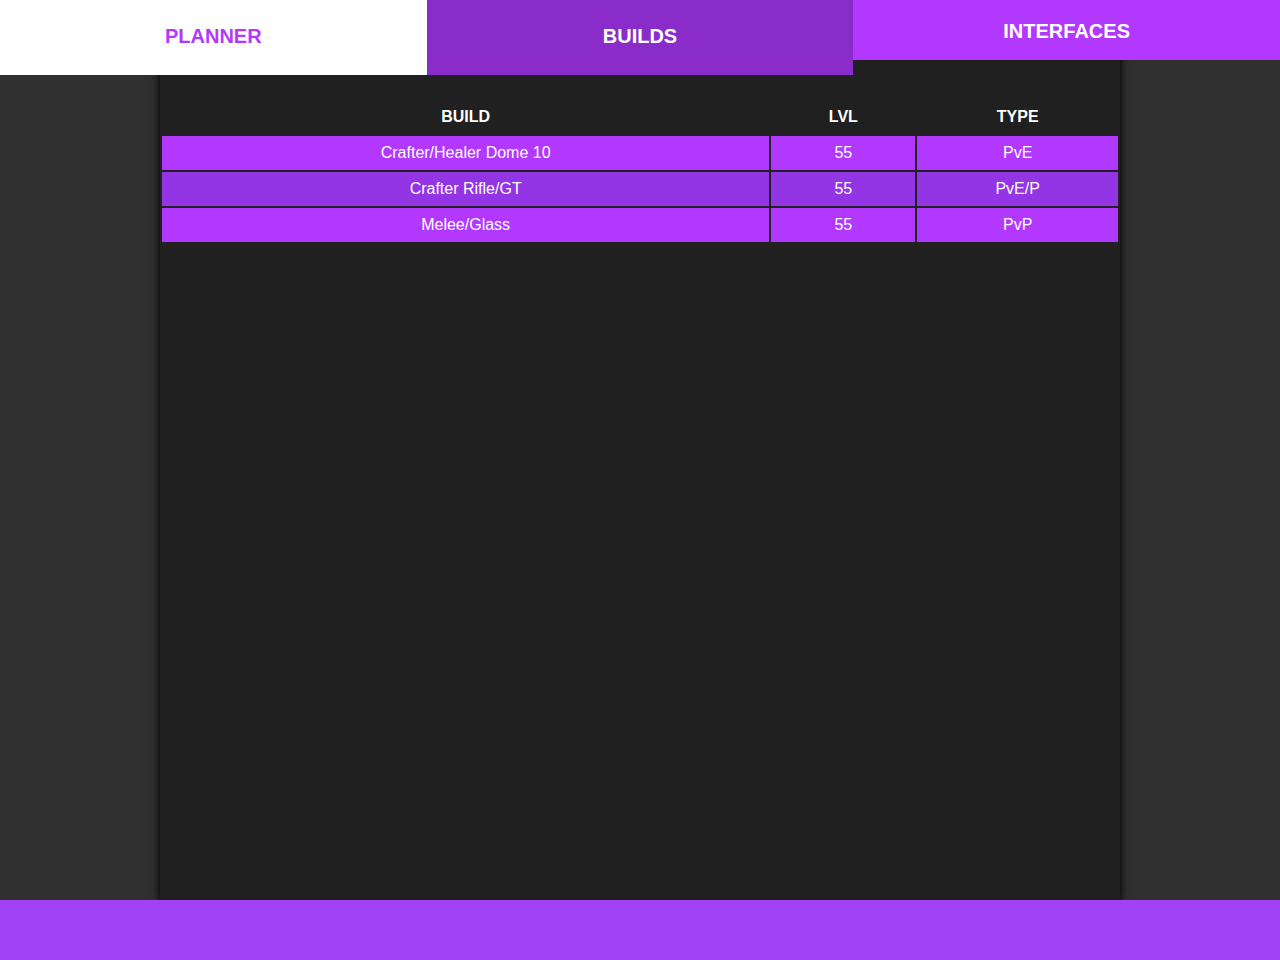
<file: builds/index.html>
<!DOCTYPE html>
<html>

<head>
    <meta charset="UTF-8">
    <meta name="viewport" content="width=device-width, initial-scale=1">
    <link rel="stylesheet" type="text/css" href="CSS/style.css">
	<link rel="icon" type="image/png" href="Other/favicon.png" />
    <title>BUILDS</title>
</head>

<body>
    <div id="topnav">
        <a class="hoverbtn" href="../planner/index.html">PLANNER</a>
        <a class="actbtn" href="index.html">BUILDS</a>
        <a class="hoverbtn" href="../interfaces/index.html">INTERFACES</a>
    </div>
    
    <div id="content">
        <div id="inner-content">
            <br><br><br><br><br>
            <center>

                <div class="builds">
                    <table>
                        <tr>
                            <th>BUILD</th>
                            <th>LVL</th>
                            <th>TYPE</th>
                        </tr>
                        <tr>
                            <td><a href="https://elpolakofe.github.io/fe/planner/#3701365F41415B625F4641AA4B0139BA01A5019B010101BEC382AB0101B4010101010101">Crafter/Healer Dome 10</a></td>
                            <td>55</td>
                            <td>PvE</td>
                        </tr>

                        <tr>
                            <td><a href="https://elpolakofe.github.io/fe/planner/#37013641415E5B625F5C41AA010101BAB4010101B7C0BE01C38281010101010101010101">Crafter Rifle/GT</a></td>
                            <td>55</td>
                            <td>PvE/P</td>
                        </tr>

                        <tr>
                            <td><a href="https://elpolakofe.github.io/fe/planner/#3701364156496262415F41B70101019CBD01B601ABAB0101B4828101010101010101A201">Melee/Glass</a></td>
                            <td>55</td>
                            <td>PvP</td>
                        </tr>

                    </table>
                </div>

            </center>
        </div>
    </div>
    
    <div id="footer">
    </div>
</body>

</html>
</file>
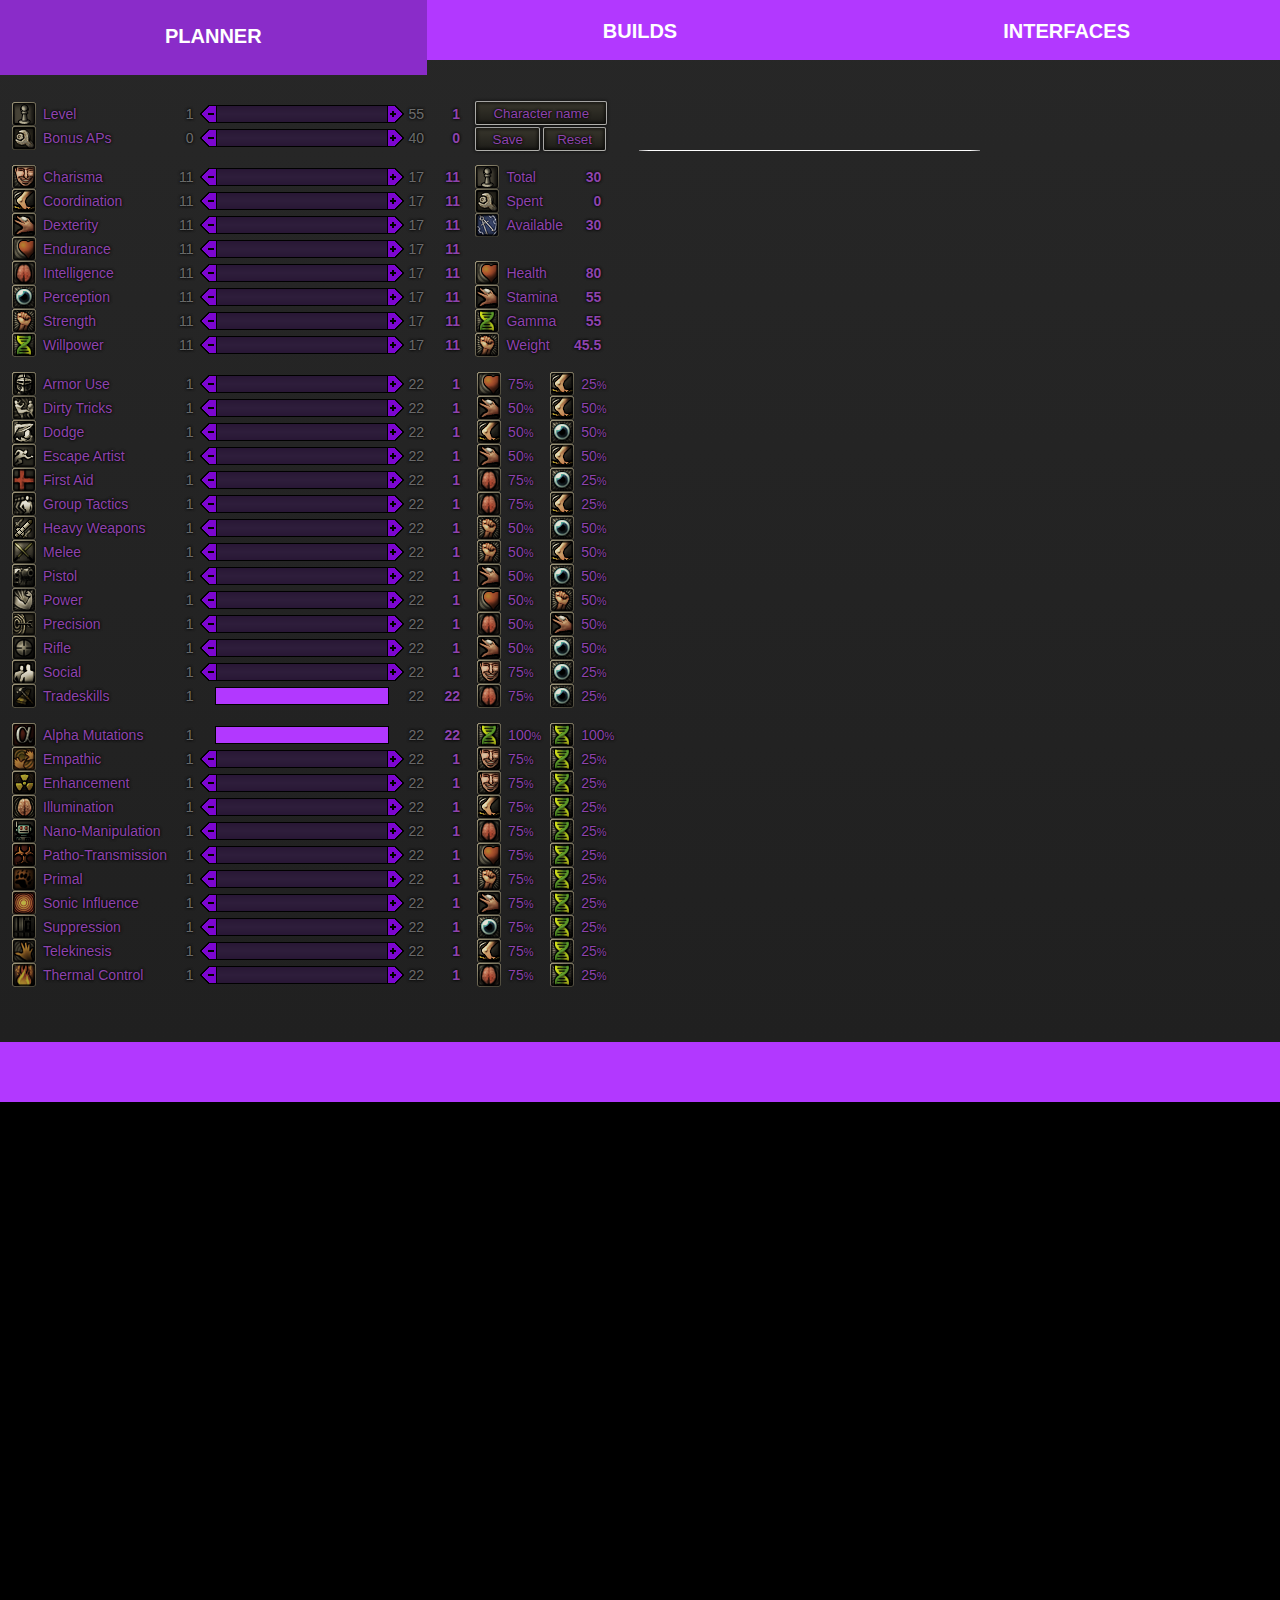
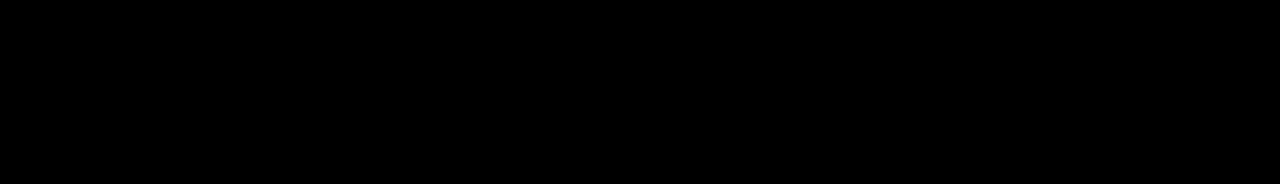
<file: planner/index.html>
<!DOCTYPE html>

<html>

<head>
    <title>PLANNER</title>
    <meta http-equiv="Content-Type" content="text/html" charset="UTF-8" />

    <link rel="stylesheet" href="CSS/Planner.css" />
    <link rel="icon" type="image/png" href="Graphics/favicon.png" />

    <script type="text/javascript" src="Scripts/Gauge.js"></script>
    <script type="text/javascript" src="Scripts/Link.js"></script>
    <script type="text/javascript" src="Scripts/Cookies.js"></script>
    <script type="text/javascript" src="Scripts/StatHandler.js"></script>
    <script type="text/javascript" src="Scripts/Descriptions.js"></script>
    <script type="text/javascript" src="Scripts/Windows.js"></script>
    <script type="text/javascript" src="Scripts/SkillList.js"></script>
    <script type="text/javascript" src="Scripts/Summary.js"></script>
    <script type="text/javascript" src="Scripts/SortTable.js"></script>
</head>

<body onload="javascript: decode_link();">
    
    <div id="topnav">
        <a class="actbtn" href="index.html">PLANNER</a>
        <a class="hoverbtn" href="../builds/index.html">BUILDS</a>
        <a class="hoverbtn" href="../interfaces/index.html">INTERFACES</a>
    </div>

    <div id="Body">
        <div class="GaugeFrame">
            <table id="Planner" cellspacing="0">


                <script type="text/javascript">
                    var g0 = new Gauge(
                        0, 1, 1, 55)
                </script>
                <tr id="main0" class="main">
                    <td class="Icon"><img src="Graphics/Icons/Level.png" /></td>
                    <td id="label0" class="Label" onclick="showdescription(0)">Level</td>
                    <td id="min0" class="Minimum" onclick="setmin(0); showdescription(0)">1</td>
                    <td id="minus0" class="Decrease" onclick="lower(0); showdescription(0)"></td>
                    <td id="bar0" class="GaugeBG" style="width: 170px;" onclick="clickit(event, 0); showdescription(0)">
                        <div id="gauge0" class="Gauge"></div>
                    </td>
                    <td id="plus0" class="Increase" onclick="raise(0); showdescription(0)"></td>
                    <td id="max0" class="Maximum" onclick="setmax(0); showdescription(0)">55</td>
                    <td id="value0" class="Value">1</td>
                </tr>
                <script type="text/javascript">
                    var g1 = new Gauge(
                        1, 0, 0, 40)
                </script>
                <tr id="main1" class="main">
                    <td class="Icon"><img src="Graphics/Icons/Bonus APs.png" /></td>
                    <td id="label1" class="Label" onclick="showdescription(1)">Bonus APs</td>
                    <td id="min1" class="Minimum" onclick="setmin(1); showdescription(1)">0</td>
                    <td id="minus1" class="Decrease" onclick="lower(1); showdescription(1)"></td>
                    <td id="bar1" class="GaugeBG" style="width: 170px;" onclick="clickit(event, 1); showdescription(1)">
                        <div id="gauge1" class="Gauge"></div>
                    </td>
                    <td id="plus1" class="Increase" onclick="raise(1); showdescription(1)"></td>
                    <td id="max1" class="Maximum" onclick="setmax(1); showdescription(1)">40</td>
                    <td id="value1" class="Value">0</td>
                </tr>
                <tr style="height: 15px;"></tr>


                <script type="text/javascript">
                    var g2 = new Gauge(
                        2, 11, 11, 17)
                </script>
                <tr id="main2" class="main">
                    <td class="Icon"><img src="Graphics/Icons/Charisma.png" /></td>
                    <td id="label2" class="Label" onclick="showdescription(2)">Charisma</td>
                    <td id="min2" class="Minimum" onclick="setmin(2); showdescription(2)">11</td>
                    <td id="minus2" class="Decrease" onclick="lower(2); showdescription(2)"></td>
                    <td id="bar2" class="GaugeBG" style="width: 170px;" onclick="clickit(event, 2); showdescription(2)">
                        <div id="gauge2" class="Gauge"></div>
                    </td>
                    <td id="plus2" class="Increase" onclick="raise(2); showdescription(2)"></td>
                    <td id="max2" class="Maximum" onclick="setmax(2); showdescription(2)">17</td>
                    <td id="value2" class="Value">11</td>
                </tr>
                <script type="text/javascript">
                    var g3 = new Gauge(
                        3, 11, 11, 17)
                </script>
                <tr id="main3" class="main">
                    <td class="Icon"><img src="Graphics/Icons/Coordination.png" /></td>
                    <td id="label3" class="Label" onclick="showdescription(3)">Coordination</td>
                    <td id="min3" class="Minimum" onclick="setmin(3); showdescription(3)">11</td>
                    <td id="minus3" class="Decrease" onclick="lower(3); showdescription(3)"></td>
                    <td id="bar3" class="GaugeBG" style="width: 170px;" onclick="clickit(event, 3); showdescription(3)">
                        <div id="gauge3" class="Gauge"></div>
                    </td>
                    <td id="plus3" class="Increase" onclick="raise(3); showdescription(3)"></td>
                    <td id="max3" class="Maximum" onclick="setmax(3); showdescription(3)">17</td>
                    <td id="value3" class="Value">11</td>
                </tr>
                <script type="text/javascript">
                    var g4 = new Gauge(
                        4, 11, 11, 17)
                </script>
                <tr id="main4" class="main">
                    <td class="Icon"><img src="Graphics/Icons/Dexterity.png" /></td>
                    <td id="label4" class="Label" onclick="showdescription(4)">Dexterity</td>
                    <td id="min4" class="Minimum" onclick="setmin(4); showdescription(4)">11</td>
                    <td id="minus4" class="Decrease" onclick="lower(4); showdescription(4)"></td>
                    <td id="bar4" class="GaugeBG" style="width: 170px;" onclick="clickit(event, 4); showdescription(4)">
                        <div id="gauge4" class="Gauge"></div>
                    </td>
                    <td id="plus4" class="Increase" onclick="raise(4); showdescription(4)"></td>
                    <td id="max4" class="Maximum" onclick="setmax(4); showdescription(4)">17</td>
                    <td id="value4" class="Value">11</td>
                </tr>
                <script type="text/javascript">
                    var g5 = new Gauge(
                        5, 11, 11, 17)
                </script>
                <tr id="main5" class="main">
                    <td class="Icon"><img src="Graphics/Icons/Endurance.png" /></td>
                    <td id="label5" class="Label" onclick="showdescription(5)">Endurance</td>
                    <td id="min5" class="Minimum" onclick="setmin(5); showdescription(5)">11</td>
                    <td id="minus5" class="Decrease" onclick="lower(5); showdescription(5)"></td>
                    <td id="bar5" class="GaugeBG" style="width: 170px;" onclick="clickit(event, 5); showdescription(5)">
                        <div id="gauge5" class="Gauge"></div>
                    </td>
                    <td id="plus5" class="Increase" onclick="raise(5); showdescription(5)"></td>
                    <td id="max5" class="Maximum" onclick="setmax(5); showdescription(5)">17</td>
                    <td id="value5" class="Value">11</td>
                </tr>
                <script type="text/javascript">
                    var g6 = new Gauge(
                        6, 11, 11, 17)
                </script>
                <tr id="main6" class="main">
                    <td class="Icon"><img src="Graphics/Icons/Intelligence.png" /></td>
                    <td id="label6" class="Label" onclick="showdescription(6)">Intelligence</td>
                    <td id="min6" class="Minimum" onclick="setmin(6); showdescription(6)">11</td>
                    <td id="minus6" class="Decrease" onclick="lower(6); showdescription(6)"></td>
                    <td id="bar6" class="GaugeBG" style="width: 170px;" onclick="clickit(event, 6); showdescription(6)">
                        <div id="gauge6" class="Gauge"></div>
                    </td>
                    <td id="plus6" class="Increase" onclick="raise(6); showdescription(6)"></td>
                    <td id="max6" class="Maximum" onclick="setmax(6); showdescription(6)">17</td>
                    <td id="value6" class="Value">11</td>
                </tr>
                <script type="text/javascript">
                    var g7 = new Gauge(
                        7, 11, 11, 17)
                </script>
                <tr id="main7" class="main">
                    <td class="Icon"><img src="Graphics/Icons/Perception.png" /></td>
                    <td id="label7" class="Label" onclick="showdescription(7)">Perception</td>
                    <td id="min7" class="Minimum" onclick="setmin(7); showdescription(7)">11</td>
                    <td id="minus7" class="Decrease" onclick="lower(7); showdescription(7)"></td>
                    <td id="bar7" class="GaugeBG" style="width: 170px;" onclick="clickit(event, 7); showdescription(7)">
                        <div id="gauge7" class="Gauge"></div>
                    </td>
                    <td id="plus7" class="Increase" onclick="raise(7); showdescription(7)"></td>
                    <td id="max7" class="Maximum" onclick="setmax(7); showdescription(7)">17</td>
                    <td id="value7" class="Value">11</td>
                </tr>
                <script type="text/javascript">
                    var g8 = new Gauge(
                        8, 11, 11, 17)
                </script>
                <tr id="main8" class="main">
                    <td class="Icon"><img src="Graphics/Icons/Strength.png" /></td>
                    <td id="label8" class="Label" onclick="showdescription(8)">Strength</td>
                    <td id="min8" class="Minimum" onclick="setmin(8); showdescription(8)">11</td>
                    <td id="minus8" class="Decrease" onclick="lower(8); showdescription(8)"></td>
                    <td id="bar8" class="GaugeBG" style="width: 170px;" onclick="clickit(event, 8); showdescription(8)">
                        <div id="gauge8" class="Gauge"></div>
                    </td>
                    <td id="plus8" class="Increase" onclick="raise(8); showdescription(8)"></td>
                    <td id="max8" class="Maximum" onclick="setmax(8); showdescription(8)">17</td>
                    <td id="value8" class="Value">11</td>
                </tr>
                <script type="text/javascript">
                    var g9 = new Gauge(
                        9, 11, 11, 17)
                </script>
                <tr id="main9" class="main">
                    <td class="Icon"><img src="Graphics/Icons/Willpower.png" /></td>
                    <td id="label9" class="Label" onclick="showdescription(9)">Willpower</td>
                    <td id="min9" class="Minimum" onclick="setmin(9); showdescription(9)">11</td>
                    <td id="minus9" class="Decrease" onclick="lower(9); showdescription(9)"></td>
                    <td id="bar9" class="GaugeBG" style="width: 170px;" onclick="clickit(event, 9); showdescription(9)">
                        <div id="gauge9" class="Gauge"></div>
                    </td>
                    <td id="plus9" class="Increase" onclick="raise(9); showdescription(9)"></td>
                    <td id="max9" class="Maximum" onclick="setmax(9); showdescription(9)">17</td>
                    <td id="value9" class="Value">11</td>
                </tr>
                <tr style="height: 15px;"></tr>


                <script type="text/javascript">
                    var g10 = new Gauge(
                        10, 1, 1, 196)
                </script>
                <tr id="main10" class="main">
                    <td class="Icon"><img src="Graphics/Icons/Armor Use.png" /></td>
                    <td id="label10" class="Label" onclick="showdescription(10)">Armor Use</td>
                    <td id="min10" class="Minimum" onclick="setmin(10); showdescription(10)">1</td>
                    <td id="minus10" class="Decrease" onclick="lower(10); showdescription(10)"></td>
                    <td id="bar10" class="GaugeBG" style="width: 170px;" onclick="clickit(event, 10); showdescription(10)">
                        <div id="gauge10" class="Gauge"></div>
                    </td>
                    <td id="plus10" class="Increase" onclick="raise(10); showdescription(10)"></td>
                    <td id="max10" class="Maximum" onclick="setmax(10); showdescription(10)">196</td>
                    <td id="value10" class="Value">1</td>
                    <td></td>
                    <td></td>
                    <td class="Icon"><img src="Graphics/Icons/Endurance.png" /></td>
                    <td>75<span style="font-size:11px;">%</span></td>
                    <td style="width: 0px"></td>
                    <td class="Icon"><img src="Graphics/Icons/Coordination.png" /></td>
                    <td>25<span style="font-size:11px;">%</span></td>
                </tr>
                <script type="text/javascript">
                    var g11 = new Gauge(
                        11, 1, 1, 196)
                </script>
                <tr id="main11" class="main">
                    <td class="Icon"><img src="Graphics/Icons/Dirty Tricks.png" /></td>
                    <td id="label11" class="Label" onclick="showdescription(11)">Dirty Tricks</td>
                    <td id="min11" class="Minimum" onclick="setmin(11); showdescription(11)">1</td>
                    <td id="minus11" class="Decrease" onclick="lower(11); showdescription(11)"></td>
                    <td id="bar11" class="GaugeBG" style="width: 170px;" onclick="clickit(event, 11); showdescription(11)">
                        <div id="gauge11" class="Gauge"></div>
                    </td>
                    <td id="plus11" class="Increase" onclick="raise(11); showdescription(11)"></td>
                    <td id="max11" class="Maximum" onclick="setmax(11); showdescription(11)">196</td>
                    <td id="value11" class="Value">1</td>
                    <td></td>
                    <td></td>
                    <td class="Icon"><img src="Graphics/Icons/Dexterity.png" /></td>
                    <td>50<span style="font-size:11px;">%</span></td>
                    <td style="width: 0px"></td>
                    <td class="Icon"><img src="Graphics/Icons/Coordination.png" /></td>
                    <td>50<span style="font-size:11px;">%</span></td>
                </tr>
                <script type="text/javascript">
                    var g12 = new Gauge(
                        12, 1, 1, 196)
                </script>
                <tr id="main12" class="main">
                    <td class="Icon"><img src="Graphics/Icons/Dodge.png" /></td>
                    <td id="label12" class="Label" onclick="showdescription(12)">Dodge</td>
                    <td id="min12" class="Minimum" onclick="setmin(12); showdescription(12)">1</td>
                    <td id="minus12" class="Decrease" onclick="lower(12); showdescription(12)"></td>
                    <td id="bar12" class="GaugeBG" style="width: 170px;" onclick="clickit(event, 12); showdescription(12)">
                        <div id="gauge12" class="Gauge"></div>
                    </td>
                    <td id="plus12" class="Increase" onclick="raise(12); showdescription(12)"></td>
                    <td id="max12" class="Maximum" onclick="setmax(12); showdescription(12)">196</td>
                    <td id="value12" class="Value">1</td>
                    <td></td>
                    <td></td>
                    <td class="Icon"><img src="Graphics/Icons/Coordination.png" /></td>
                    <td>50<span style="font-size:11px;">%</span></td>
                    <td style="width: 0px"></td>
                    <td class="Icon"><img src="Graphics/Icons/Perception.png" /></td>
                    <td>50<span style="font-size:11px;">%</span></td>
                </tr>
                <script type="text/javascript">
                    var g13 = new Gauge(
                        13, 1, 1, 196)
                </script>
                <tr id="main13" class="main">
                    <td class="Icon"><img src="Graphics/Icons/Escape Artist.png" /></td>
                    <td id="label13" class="Label" onclick="showdescription(13)">Escape Artist</td>
                    <td id="min13" class="Minimum" onclick="setmin(13); showdescription(13)">1</td>
                    <td id="minus13" class="Decrease" onclick="lower(13); showdescription(13)"></td>
                    <td id="bar13" class="GaugeBG" style="width: 170px;" onclick="clickit(event, 13); showdescription(13)">
                        <div id="gauge13" class="Gauge"></div>
                    </td>
                    <td id="plus13" class="Increase" onclick="raise(13); showdescription(13)"></td>
                    <td id="max13" class="Maximum" onclick="setmax(13); showdescription(13)">196</td>
                    <td id="value13" class="Value">1</td>
                    <td></td>
                    <td></td>
                    <td class="Icon"><img src="Graphics/Icons/Dexterity.png" /></td>
                    <td>50<span style="font-size:11px;">%</span></td>
                    <td style="width: 0px"></td>
                    <td class="Icon"><img src="Graphics/Icons/Coordination.png" /></td>
                    <td>50<span style="font-size:11px;">%</span></td>
                </tr>
                <script type="text/javascript">
                    var g14 = new Gauge(
                        14, 1, 1, 196)
                </script>
                <tr id="main14" class="main">
                    <td class="Icon"><img src="Graphics/Icons/First Aid.png" /></td>
                    <td id="label14" class="Label" onclick="showdescription(14)">First Aid</td>
                    <td id="min14" class="Minimum" onclick="setmin(14); showdescription(14)">1</td>
                    <td id="minus14" class="Decrease" onclick="lower(14); showdescription(14)"></td>
                    <td id="bar14" class="GaugeBG" style="width: 170px;" onclick="clickit(event, 14); showdescription(14)">
                        <div id="gauge14" class="Gauge"></div>
                    </td>
                    <td id="plus14" class="Increase" onclick="raise(14); showdescription(14)"></td>
                    <td id="max14" class="Maximum" onclick="setmax(14); showdescription(14)">196</td>
                    <td id="value14" class="Value">1</td>
                    <td></td>
                    <td></td>
                    <td class="Icon"><img src="Graphics/Icons/Intelligence.png" /></td>
                    <td>75<span style="font-size:11px;">%</span></td>
                    <td style="width: 0px"></td>
                    <td class="Icon"><img src="Graphics/Icons/Perception.png" /></td>
                    <td>25<span style="font-size:11px;">%</span></td>
                </tr>
                <script type="text/javascript">
                    var g15 = new Gauge(
                        15, 1, 1, 196)
                </script>
                <tr id="main15" class="main">
                    <td class="Icon"><img src="Graphics/Icons/Group Tactics.png" /></td>
                    <td id="label15" class="Label" onclick="showdescription(15)">Group Tactics</td>
                    <td id="min15" class="Minimum" onclick="setmin(15); showdescription(15)">1</td>
                    <td id="minus15" class="Decrease" onclick="lower(15); showdescription(15)"></td>
                    <td id="bar15" class="GaugeBG" style="width: 170px;" onclick="clickit(event, 15); showdescription(15)">
                        <div id="gauge15" class="Gauge"></div>
                    </td>
                    <td id="plus15" class="Increase" onclick="raise(15); showdescription(15)"></td>
                    <td id="max15" class="Maximum" onclick="setmax(15); showdescription(15)">196</td>
                    <td id="value15" class="Value">1</td>
                    <td></td>
                    <td></td>
                    <td class="Icon"><img src="Graphics/Icons/Intelligence.png" /></td>
                    <td>75<span style="font-size:11px;">%</span></td>
                    <td style="width: 0px"></td>
                    <td class="Icon"><img src="Graphics/Icons/Coordination.png" /></td>
                    <td>25<span style="font-size:11px;">%</span></td>
                </tr>
                <script type="text/javascript">
                    var g16 = new Gauge(
                        16, 1, 1, 196)
                </script>
                <tr id="main16" class="main">
                    <td class="Icon"><img src="Graphics/Icons/Heavy Weapons.png" /></td>
                    <td id="label16" class="Label" onclick="showdescription(16)">Heavy Weapons</td>
                    <td id="min16" class="Minimum" onclick="setmin(16); showdescription(16)">1</td>
                    <td id="minus16" class="Decrease" onclick="lower(16); showdescription(16)"></td>
                    <td id="bar16" class="GaugeBG" style="width: 170px;" onclick="clickit(event, 16); showdescription(16)">
                        <div id="gauge16" class="Gauge"></div>
                    </td>
                    <td id="plus16" class="Increase" onclick="raise(16); showdescription(16)"></td>
                    <td id="max16" class="Maximum" onclick="setmax(16); showdescription(16)">196</td>
                    <td id="value16" class="Value">1</td>
                    <td></td>
                    <td></td>
                    <td class="Icon"><img src="Graphics/Icons/Strength.png" /></td>
                    <td>50<span style="font-size:11px;">%</span></td>
                    <td style="width: 0px"></td>
                    <td class="Icon"><img src="Graphics/Icons/Perception.png" /></td>
                    <td>50<span style="font-size:11px;">%</span></td>
                </tr>
                <script type="text/javascript">
                    var g17 = new Gauge(
                        17, 1, 1, 196)
                </script>
                <tr id="main17" class="main">
                    <td class="Icon"><img src="Graphics/Icons/Melee.png" /></td>
                    <td id="label17" class="Label" onclick="showdescription(17)">Melee</td>
                    <td id="min17" class="Minimum" onclick="setmin(17); showdescription(17)">1</td>
                    <td id="minus17" class="Decrease" onclick="lower(17); showdescription(17)"></td>
                    <td id="bar17" class="GaugeBG" style="width: 170px;" onclick="clickit(event, 17); showdescription(17)">
                        <div id="gauge17" class="Gauge"></div>
                    </td>
                    <td id="plus17" class="Increase" onclick="raise(17); showdescription(17)"></td>
                    <td id="max17" class="Maximum" onclick="setmax(17); showdescription(17)">196</td>
                    <td id="value17" class="Value">1</td>
                    <td></td>
                    <td></td>
                    <td class="Icon"><img src="Graphics/Icons/Strength.png" /></td>
                    <td>50<span style="font-size:11px;">%</span></td>
                    <td style="width: 0px"></td>
                    <td class="Icon"><img src="Graphics/Icons/Coordination.png" /></td>
                    <td>50<span style="font-size:11px;">%</span></td>
                </tr>
                <script type="text/javascript">
                    var g18 = new Gauge(
                        18, 1, 1, 196)
                </script>
                <tr id="main18" class="main">
                    <td class="Icon"><img src="Graphics/Icons/Pistol.png" /></td>
                    <td id="label18" class="Label" onclick="showdescription(18)">Pistol</td>
                    <td id="min18" class="Minimum" onclick="setmin(18); showdescription(18)">1</td>
                    <td id="minus18" class="Decrease" onclick="lower(18); showdescription(18)"></td>
                    <td id="bar18" class="GaugeBG" style="width: 170px;" onclick="clickit(event, 18); showdescription(18)">
                        <div id="gauge18" class="Gauge"></div>
                    </td>
                    <td id="plus18" class="Increase" onclick="raise(18); showdescription(18)"></td>
                    <td id="max18" class="Maximum" onclick="setmax(18); showdescription(18)">196</td>
                    <td id="value18" class="Value">1</td>
                    <td></td>
                    <td></td>
                    <td class="Icon"><img src="Graphics/Icons/Dexterity.png" /></td>
                    <td>50<span style="font-size:11px;">%</span></td>
                    <td style="width: 0px"></td>
                    <td class="Icon"><img src="Graphics/Icons/Perception.png" /></td>
                    <td>50<span style="font-size:11px;">%</span></td>
                </tr>
                <script type="text/javascript">
                    var g19 = new Gauge(
                        19, 1, 1, 196)
                </script>
                <tr id="main19" class="main">
                    <td class="Icon"><img src="Graphics/Icons/Power.png" /></td>
                    <td id="label19" class="Label" onclick="showdescription(19)">Power</td>
                    <td id="min19" class="Minimum" onclick="setmin(19); showdescription(19)">1</td>
                    <td id="minus19" class="Decrease" onclick="lower(19); showdescription(19)"></td>
                    <td id="bar19" class="GaugeBG" style="width: 170px;" onclick="clickit(event, 19); showdescription(19)">
                        <div id="gauge19" class="Gauge"></div>
                    </td>
                    <td id="plus19" class="Increase" onclick="raise(19); showdescription(19)"></td>
                    <td id="max19" class="Maximum" onclick="setmax(19); showdescription(19)">196</td>
                    <td id="value19" class="Value">1</td>
                    <td></td>
                    <td></td>
                    <td class="Icon"><img src="Graphics/Icons/Endurance.png" /></td>
                    <td>50<span style="font-size:11px;">%</span></td>
                    <td style="width: 0px"></td>
                    <td class="Icon"><img src="Graphics/Icons/Strength.png" /></td>
                    <td>50<span style="font-size:11px;">%</span></td>
                </tr>
                <script type="text/javascript">
                    var g20 = new Gauge(
                        20, 1, 1, 196)
                </script>
                <tr id="main20" class="main">
                    <td class="Icon"><img src="Graphics/Icons/Precision.png" /></td>
                    <td id="label20" class="Label" onclick="showdescription(20)">Precision</td>
                    <td id="min20" class="Minimum" onclick="setmin(20); showdescription(20)">1</td>
                    <td id="minus20" class="Decrease" onclick="lower(20); showdescription(20)"></td>
                    <td id="bar20" class="GaugeBG" style="width: 170px;" onclick="clickit(event, 20); showdescription(20)">
                        <div id="gauge20" class="Gauge"></div>
                    </td>
                    <td id="plus20" class="Increase" onclick="raise(20); showdescription(20)"></td>
                    <td id="max20" class="Maximum" onclick="setmax(20); showdescription(20)">196</td>
                    <td id="value20" class="Value">1</td>
                    <td></td>
                    <td></td>
                    <td class="Icon"><img src="Graphics/Icons/Intelligence.png" /></td>
                    <td>50<span style="font-size:11px;">%</span></td>
                    <td style="width: 0px"></td>
                    <td class="Icon"><img src="Graphics/Icons/Dexterity.png" /></td>
                    <td>50<span style="font-size:11px;">%</span></td>
                </tr>
                <script type="text/javascript">
                    var g21 = new Gauge(
                        21, 1, 1, 196)
                </script>
                <tr id="main21" class="main">
                    <td class="Icon"><img src="Graphics/Icons/Rifle.png" /></td>
                    <td id="label21" class="Label" onclick="showdescription(21)">Rifle</td>
                    <td id="min21" class="Minimum" onclick="setmin(21); showdescription(21)">1</td>
                    <td id="minus21" class="Decrease" onclick="lower(21); showdescription(21)"></td>
                    <td id="bar21" class="GaugeBG" style="width: 170px;" onclick="clickit(event, 21); showdescription(21)">
                        <div id="gauge21" class="Gauge"></div>
                    </td>
                    <td id="plus21" class="Increase" onclick="raise(21); showdescription(21)"></td>
                    <td id="max21" class="Maximum" onclick="setmax(21); showdescription(21)">196</td>
                    <td id="value21" class="Value">1</td>
                    <td></td>
                    <td></td>
                    <td class="Icon"><img src="Graphics/Icons/Dexterity.png" /></td>
                    <td>50<span style="font-size:11px;">%</span></td>
                    <td style="width: 0px"></td>
                    <td class="Icon"><img src="Graphics/Icons/Perception.png" /></td>
                    <td>50<span style="font-size:11px;">%</span></td>
                </tr>
                <script type="text/javascript">
                    var g22 = new Gauge(
                        22, 1, 1, 196)
                </script>
                <tr id="main22" class="main">
                    <td class="Icon"><img src="Graphics/Icons/Social.png" /></td>
                    <td id="label22" class="Label" onclick="showdescription(22)">Social</td>
                    <td id="min22" class="Minimum" onclick="setmin(22); showdescription(22)">1</td>
                    <td id="minus22" class="Decrease" onclick="lower(22); showdescription(22)"></td>
                    <td id="bar22" class="GaugeBG" style="width: 170px;" onclick="clickit(event, 22); showdescription(22)">
                        <div id="gauge22" class="Gauge"></div>
                    </td>
                    <td id="plus22" class="Increase" onclick="raise(22); showdescription(22)"></td>
                    <td id="max22" class="Maximum" onclick="setmax(22); showdescription(22)">196</td>
                    <td id="value22" class="Value">1</td>
                    <td></td>
                    <td></td>
                    <td class="Icon"><img src="Graphics/Icons/Charisma.png" /></td>
                    <td>75<span style="font-size:11px;">%</span></td>
                    <td style="width: 0px"></td>
                    <td class="Icon"><img src="Graphics/Icons/Perception.png" /></td>
                    <td>25<span style="font-size:11px;">%</span></td>
                </tr>
                <script type="text/javascript">
                    var g23 = new Gauge(
                        23, 1, 1, 196)
                </script>
                <tr id="main23" class="main">
                    <td class="Icon"><img src="Graphics/Icons/Tradeskills.png" /></td>
                    <td id="label23" class="Label" onclick="showdescription(23)">Tradeskills</td>
                    <td id="min23" class="Minimum" onclick="setmin(23); showdescription(23)">1</td>
                    <td id="minus23" class="NoDecrease" onclick="lower(23); showdescription(23)"></td>
                    <td id="bar23" class="GaugeBG" style="width: 170px;" onclick="clickit(event, 23); showdescription(23)">
                        <div id="gauge23" class="Gauge"></div>
                    </td>
                    <td id="plus23" class="NoIncrease" onclick="raise(23); showdescription(23)"></td>
                    <td id="max23" class="Maximum" onclick="setmax(23); showdescription(23)">196</td>
                    <td id="value23" class="Value">1</td>
                    <td></td>
                    <td></td>
                    <td class="Icon"><img src="Graphics/Icons/Intelligence.png" /></td>
                    <td>75<span style="font-size:11px;">%</span></td>
                    <td style="width: 0px"></td>
                    <td class="Icon"><img src="Graphics/Icons/Perception.png" /></td>
                    <td>25<span style="font-size:11px;">%</span></td>
                </tr>
                <tr style="height: 15px;"></tr>


                <script type="text/javascript">
                    var g24 = new Gauge(
                        24, 1, 1, 196)
                </script>
                <tr id="main24" class="main">
                    <td class="Icon"><img src="Graphics/Icons/Alpha Mutations.png" /></td>
                    <td id="label24" class="Label" onclick="showdescription(24)">Alpha Mutations</td>
                    <td id="min24" class="Minimum" onclick="setmin(24); showdescription(24)">1</td>
                    <td id="minus24" class="NoDecrease" onclick="lower(24); showdescription(24)"></td>
                    <td id="bar24" class="GaugeBG" style="width: 170px;" onclick="clickit(event, 24); showdescription(24)">
                        <div id="gauge24" class="Gauge"></div>
                    </td>
                    <td id="plus24" class="NoIncrease" onclick="raise(24); showdescription(24)"></td>
                    <td id="max24" class="Maximum" onclick="setmax(24); showdescription(24)">196</td>
                    <td id="value24" class="Value">1</td>
                    <td></td>
                    <td></td>
                    <td class="Icon"><img src="Graphics/Icons/Willpower.png" /></td>
                    <td>100<span style="font-size:11px;">%</span></td>
                    <td style="width: 0px"></td>
                    <td class="Icon"><img src="Graphics/Icons/Willpower.png" /></td>
                    <td>100<span style="font-size:11px;">%</span></td>
                </tr>
                <script type="text/javascript">
                    var g25 = new Gauge(
                        25, 1, 1, 196)
                </script>
                <tr id="main25" class="main">
                    <td class="Icon"><img src="Graphics/Icons/Empathic.png" /></td>
                    <td id="label25" class="Label" onclick="showdescription(25)">Empathic</td>
                    <td id="min25" class="Minimum" onclick="setmin(25); showdescription(25)">1</td>
                    <td id="minus25" class="Decrease" onclick="lower(25); showdescription(25)"></td>
                    <td id="bar25" class="GaugeBG" style="width: 170px;" onclick="clickit(event, 25); showdescription(25)">
                        <div id="gauge25" class="Gauge"></div>
                    </td>
                    <td id="plus25" class="Increase" onclick="raise(25); showdescription(25)"></td>
                    <td id="max25" class="Maximum" onclick="setmax(25); showdescription(25)">196</td>
                    <td id="value25" class="Value">1</td>
                    <td></td>
                    <td></td>
                    <td class="Icon"><img src="Graphics/Icons/Charisma.png" /></td>
                    <td>75<span style="font-size:11px;">%</span></td>
                    <td style="width: 0px"></td>
                    <td class="Icon"><img src="Graphics/Icons/Willpower.png" /></td>
                    <td>25<span style="font-size:11px;">%</span></td>
                </tr>
                <script type="text/javascript">
                    var g26 = new Gauge(
                        26, 1, 1, 196)
                </script>
                <tr id="main26" class="main">
                    <td class="Icon"><img src="Graphics/Icons/Enhancement.png" /></td>
                    <td id="label26" class="Label" onclick="showdescription(26)">Enhancement</td>
                    <td id="min26" class="Minimum" onclick="setmin(26); showdescription(26)">1</td>
                    <td id="minus26" class="Decrease" onclick="lower(26); showdescription(26)"></td>
                    <td id="bar26" class="GaugeBG" style="width: 170px;" onclick="clickit(event, 26); showdescription(26)">
                        <div id="gauge26" class="Gauge"></div>
                    </td>
                    <td id="plus26" class="Increase" onclick="raise(26); showdescription(26)"></td>
                    <td id="max26" class="Maximum" onclick="setmax(26); showdescription(26)">196</td>
                    <td id="value26" class="Value">1</td>
                    <td></td>
                    <td></td>
                    <td class="Icon"><img src="Graphics/Icons/Charisma.png" /></td>
                    <td>75<span style="font-size:11px;">%</span></td>
                    <td style="width: 0px"></td>
                    <td class="Icon"><img src="Graphics/Icons/Willpower.png" /></td>
                    <td>25<span style="font-size:11px;">%</span></td>
                </tr>
                <script type="text/javascript">
                    var g27 = new Gauge(
                        27, 1, 1, 196)
                </script>
                <tr id="main27" class="main">
                    <td class="Icon"><img src="Graphics/Icons/Illumination.png" /></td>
                    <td id="label27" class="Label" onclick="showdescription(27)">Illumination</td>
                    <td id="min27" class="Minimum" onclick="setmin(27); showdescription(27)">1</td>
                    <td id="minus27" class="Decrease" onclick="lower(27); showdescription(27)"></td>
                    <td id="bar27" class="GaugeBG" style="width: 170px;" onclick="clickit(event, 27); showdescription(27)">
                        <div id="gauge27" class="Gauge"></div>
                    </td>
                    <td id="plus27" class="Increase" onclick="raise(27); showdescription(27)"></td>
                    <td id="max27" class="Maximum" onclick="setmax(27); showdescription(27)">196</td>
                    <td id="value27" class="Value">1</td>
                    <td></td>
                    <td></td>
                    <td class="Icon"><img src="Graphics/Icons/Coordination.png" /></td>
                    <td>75<span style="font-size:11px;">%</span></td>
                    <td style="width: 0px"></td>
                    <td class="Icon"><img src="Graphics/Icons/Willpower.png" /></td>
                    <td>25<span style="font-size:11px;">%</span></td>
                </tr>
                <script type="text/javascript">
                    var g28 = new Gauge(
                        28, 1, 1, 196)
                </script>
                <tr id="main28" class="main">
                    <td class="Icon"><img src="Graphics/Icons/Nano-Manipulation.png" /></td>
                    <td id="label28" class="Label" onclick="showdescription(28)">Nano-Manipulation</td>
                    <td id="min28" class="Minimum" onclick="setmin(28); showdescription(28)">1</td>
                    <td id="minus28" class="Decrease" onclick="lower(28); showdescription(28)"></td>
                    <td id="bar28" class="GaugeBG" style="width: 170px;" onclick="clickit(event, 28); showdescription(28)">
                        <div id="gauge28" class="Gauge"></div>
                    </td>
                    <td id="plus28" class="Increase" onclick="raise(28); showdescription(28)"></td>
                    <td id="max28" class="Maximum" onclick="setmax(28); showdescription(28)">196</td>
                    <td id="value28" class="Value">1</td>
                    <td></td>
                    <td></td>
                    <td class="Icon"><img src="Graphics/Icons/Intelligence.png" /></td>
                    <td>75<span style="font-size:11px;">%</span></td>
                    <td style="width: 0px"></td>
                    <td class="Icon"><img src="Graphics/Icons/Willpower.png" /></td>
                    <td>25<span style="font-size:11px;">%</span></td>
                </tr>
                <script type="text/javascript">
                    var g29 = new Gauge(
                        29, 1, 1, 196)
                </script>
                <tr id="main29" class="main">
                    <td class="Icon"><img src="Graphics/Icons/Patho-Transmission.png" /></td>
                    <td id="label29" class="Label" onclick="showdescription(29)">Patho-Transmission</td>
                    <td id="min29" class="Minimum" onclick="setmin(29); showdescription(29)">1</td>
                    <td id="minus29" class="Decrease" onclick="lower(29); showdescription(29)"></td>
                    <td id="bar29" class="GaugeBG" style="width: 170px;" onclick="clickit(event, 29); showdescription(29)">
                        <div id="gauge29" class="Gauge"></div>
                    </td>
                    <td id="plus29" class="Increase" onclick="raise(29); showdescription(29)"></td>
                    <td id="max29" class="Maximum" onclick="setmax(29); showdescription(29)">196</td>
                    <td id="value29" class="Value">1</td>
                    <td></td>
                    <td></td>
                    <td class="Icon"><img src="Graphics/Icons/Endurance.png" /></td>
                    <td>75<span style="font-size:11px;">%</span></td>
                    <td style="width: 0px"></td>
                    <td class="Icon"><img src="Graphics/Icons/Willpower.png" /></td>
                    <td>25<span style="font-size:11px;">%</span></td>
                </tr>
                <script type="text/javascript">
                    var g30 = new Gauge(
                        30, 1, 1, 196)
                </script>
                <tr id="main30" class="main">
                    <td class="Icon"><img src="Graphics/Icons/Primal.png" /></td>
                    <td id="label30" class="Label" onclick="showdescription(30)">Primal</td>
                    <td id="min30" class="Minimum" onclick="setmin(30); showdescription(30)">1</td>
                    <td id="minus30" class="Decrease" onclick="lower(30); showdescription(30)"></td>
                    <td id="bar30" class="GaugeBG" style="width: 170px;" onclick="clickit(event, 30); showdescription(30)">
                        <div id="gauge30" class="Gauge"></div>
                    </td>
                    <td id="plus30" class="Increase" onclick="raise(30); showdescription(30)"></td>
                    <td id="max30" class="Maximum" onclick="setmax(30); showdescription(30)">196</td>
                    <td id="value30" class="Value">1</td>
                    <td></td>
                    <td></td>
                    <td class="Icon"><img src="Graphics/Icons/Strength.png" /></td>
                    <td>75<span style="font-size:11px;">%</span></td>
                    <td style="width: 0px"></td>
                    <td class="Icon"><img src="Graphics/Icons/Willpower.png" /></td>
                    <td>25<span style="font-size:11px;">%</span></td>
                </tr>
                <script type="text/javascript">
                    var g31 = new Gauge(
                        31, 1, 1, 196)
                </script>
                <tr id="main31" class="main">
                    <td class="Icon"><img src="Graphics/Icons/Sonic Influence.png" /></td>
                    <td id="label31" class="Label" onclick="showdescription(31)">Sonic Influence</td>
                    <td id="min31" class="Minimum" onclick="setmin(31); showdescription(31)">1</td>
                    <td id="minus31" class="Decrease" onclick="lower(31); showdescription(31)"></td>
                    <td id="bar31" class="GaugeBG" style="width: 170px;" onclick="clickit(event, 31); showdescription(31)">
                        <div id="gauge31" class="Gauge"></div>
                    </td>
                    <td id="plus31" class="Increase" onclick="raise(31); showdescription(31)"></td>
                    <td id="max31" class="Maximum" onclick="setmax(31); showdescription(31)">196</td>
                    <td id="value31" class="Value">1</td>
                    <td></td>
                    <td></td>
                    <td class="Icon"><img src="Graphics/Icons/Dexterity.png" /></td>
                    <td>75<span style="font-size:11px;">%</span></td>
                    <td style="width: 0px"></td>
                    <td class="Icon"><img src="Graphics/Icons/Willpower.png" /></td>
                    <td>25<span style="font-size:11px;">%</span></td>
                </tr>
                <script type="text/javascript">
                    var g32 = new Gauge(
                        32, 1, 1, 196)
                </script>
                <tr id="main32" class="main">
                    <td class="Icon"><img src="Graphics/Icons/Suppression.png" /></td>
                    <td id="label32" class="Label" onclick="showdescription(32)">Suppression</td>
                    <td id="min32" class="Minimum" onclick="setmin(32); showdescription(32)">1</td>
                    <td id="minus32" class="Decrease" onclick="lower(32); showdescription(32)"></td>
                    <td id="bar32" class="GaugeBG" style="width: 170px;" onclick="clickit(event, 32); showdescription(32)">
                        <div id="gauge32" class="Gauge"></div>
                    </td>
                    <td id="plus32" class="Increase" onclick="raise(32); showdescription(32)"></td>
                    <td id="max32" class="Maximum" onclick="setmax(32); showdescription(32)">196</td>
                    <td id="value32" class="Value">1</td>
                    <td></td>
                    <td></td>
                    <td class="Icon"><img src="Graphics/Icons/Perception.png" /></td>
                    <td>75<span style="font-size:11px;">%</span></td>
                    <td style="width: 0px"></td>
                    <td class="Icon"><img src="Graphics/Icons/Willpower.png" /></td>
                    <td>25<span style="font-size:11px;">%</span></td>
                </tr>
                <script type="text/javascript">
                    var g33 = new Gauge(
                        33, 1, 1, 196)
                </script>
                <tr id="main33" class="main">
                    <td class="Icon"><img src="Graphics/Icons/Telekinesis.png" /></td>
                    <td id="label33" class="Label" onclick="showdescription(33)">Telekinesis</td>
                    <td id="min33" class="Minimum" onclick="setmin(33); showdescription(33)">1</td>
                    <td id="minus33" class="Decrease" onclick="lower(33); showdescription(33)"></td>
                    <td id="bar33" class="GaugeBG" style="width: 170px;" onclick="clickit(event, 33); showdescription(33)">
                        <div id="gauge33" class="Gauge"></div>
                    </td>
                    <td id="plus33" class="Increase" onclick="raise(33); showdescription(33)"></td>
                    <td id="max33" class="Maximum" onclick="setmax(33); showdescription(33)">196</td>
                    <td id="value33" class="Value">1</td>
                    <td></td>
                    <td></td>
                    <td class="Icon"><img src="Graphics/Icons/Coordination.png" /></td>
                    <td>75<span style="font-size:11px;">%</span></td>
                    <td style="width: 0px"></td>
                    <td class="Icon"><img src="Graphics/Icons/Willpower.png" /></td>
                    <td>25<span style="font-size:11px;">%</span></td>
                </tr>
                <script type="text/javascript">
                    var g34 = new Gauge(
                        34, 1, 1, 196)
                </script>
                <tr id="main34" class="main">
                    <td class="Icon"><img src="Graphics/Icons/Thermal Control.png" /></td>
                    <td id="label34" class="Label" onclick="showdescription(34)">Thermal Control</td>
                    <td id="min34" class="Minimum" onclick="setmin(34); showdescription(34)">1</td>
                    <td id="minus34" class="Decrease" onclick="lower(34); showdescription(34)"></td>
                    <td id="bar34" class="GaugeBG" style="width: 170px;" onclick="clickit(event, 34); showdescription(34)">
                        <div id="gauge34" class="Gauge"></div>
                    </td>
                    <td id="plus34" class="Increase" onclick="raise(34); showdescription(34)"></td>
                    <td id="max34" class="Maximum" onclick="setmax(34); showdescription(34)">196</td>
                    <td id="value34" class="Value">1</td>
                    <td></td>
                    <td></td>
                    <td class="Icon"><img src="Graphics/Icons/Intelligence.png" /></td>
                    <td>75<span style="font-size:11px;">%</span></td>
                    <td style="width: 0px"></td>
                    <td class="Icon"><img src="Graphics/Icons/Willpower.png" /></td>
                    <td>25<span style="font-size:11px;">%</span></td>
                </tr>

            </table><br />

            <div id="Description">
                <div id="Character"></div>

                <div class="descriptionpanel attributedescription">
                    <div class="descriptionpanelheader" id="AttributesDesc"></div>
                    <div class="desc_text" id="panel_attributedescription">&nbsp;</div>
                </div>

                <div class="descriptionpanel skilldescription">
                    <div class="descriptionpanelheader" id="SkillsDesc"></div>
                    <div class="desc_text" id="panel_skilldescription">&nbsp;</div>
                </div>

                <div class="descriptionpanel mutationdescription">
                    <div id="MutationsDesc"></div>
                    <div class="desc_text" id="panel_mutationdescription">&nbsp;</div>
                </div>
            </div>

            <div id="Header"><img src="Graphics/Header.png"></div>
        </div>
</div>
    <div id="footer"></div>
    <div class="no_cookies" id="no_cookies">Cookies must be enabled...</div>
</body>

</html>
</file>
<file: builds/CSS/style.css>
html {
    height: 100%;
    cursor: url("../Other/cur.png"), auto;
}

body {
    height: 100%;
    margin: 0 auto;
}

#tpnv {
    height: 60px;
    width: 100%;
}

#topnav a {
    height: 40px;
    width: 33.3333333333%;
    position: relative;
    z-index: 1000;
    padding-top: 20px;
    margin-bottom: 25px;
    text-align: center;
    text-decoration: none;
    font-size: 20px;
    font-family: arial;
    font-weight: bold;
    background: #B238FF;
    color: white;
    float: left;
    display: inline;
    overflow: hidden;
    transition: 0.5s;
}

#topnav .hoverbtn:hover {
    height: 50px;
    padding-top: 25px;
    background: white;
    color: #B238FF;
    transition: 0.5s;
    cursor: url("../Other/pointer.png"), auto;
}

/* active */
#topnav .actbtn {
    height: 50px;
    padding-top: 25px;
    background: #8A2CC9;
    color: white;
    cursor: url("../Other/pointer.png"), auto;
}

#content {
    height: 100%;
    width: 100%;
    margin: 0 auto;
    background: #303030;
}

#content #inner-content {
    height: 100%;
    width: 75%;
    margin: 0 auto;
    background: #202020;
    overflow: none;
	box-shadow: 0px 0px 8px 1px rgba(0,0,0,1);
}

table {
    font-family: arial, sans-serif;
    border-collapse: collapse;
    width: 100%;
}

th {
    border: 0px;
    color: white;
    background: #202020;
    text-align: center;
    text-decoration: none;
    padding: 8px;
}

td {
    border: 2px solid #202020;
    color: white;
    text-align: center;
    text-decoration: none;
    padding: 8px;
}

tr:nth-child(even) {
    background: #B238FF;
}

tr:nth-child(odd) {
    background: #9334E5;
}

tr:hover {
    opacity: 0.9;
}

a {
    color: white;
    font-size: 20p;
    text-decoration: none;
    transition: 0.5s;
    cursor: url("../Other/pointer.png"), pointer;
}

a:hover {
    color: black;
    transition: 0.5s;
}


#footer {
    height: 40px;
    width: 100%;
    padding-top: 20px;
    text-align: center;
    text-decoration: none;
    font-family: arial;
    font-weight: bold;
    background-color: #a142f4;
    color: white;
    float: left;
    overflow: hidden;
}
</file>
<file: planner/CSS/Planner.css>
/* General */
/* ------------------------------------------------------------------------------------------------------------------------------ */
html {
    height: 100%;
}

body {
    height: 100%;
    margin: 0 auto;
    color: #8E44AD;
    font-size: 14px;
    font-family: Arial;
    overflow-x: hidden;
    cursor: url("../Graphics/Other/cur.png"), auto;

    background: black;
}

#topnav a {
    height: 40px;
    width: 33.3333333333%;
    position: relative;
    z-index: 999;
    padding-top: 20px;
    margin-bottom: 25px;
    text-align: center;
    text-decoration: none;
    font-size: 20px;
    font-family: Arial;
    font-weight: bold;
    background: #B238FF;
    color: white;
    float: left;
    display: inline;
    overflow: hidden;
    transition: 0.5s;
}

#topnav .hoverbtn:hover {
    height: 50px;
    padding-top: 25px;
    background: white;
    color: #B238FF;
    transition: 0.5s;
    cursor: url("../Graphics/Other/pointer.png"), auto;
}

/* active */
#topnav .actbtn {
    height: 50px;
    padding-top: 25px;
    background: #8A2CC9;
    color: white;
    cursor: url("../Graphics/Other/pointer.png"), auto;
}

#Body {
    width: 100%;
    height: 1030px;
    margin: 0 auto;
    box-shadow: 0px 0px 3px 1px rgba(0, 0, 0, 0.7);
	text-shadow: 0em 0em 0.2em rgba(0, 0, 0, 0.9), 0em 0em 0.2em rgba(0, 0, 0, 0.9);

    background: #202020;
    /* Old browsers */
    background: -moz-linear-gradient(top, #272727 0%, #202020 100%);
    /* FF3.6+ */
    background: -webkit-gradient(linear, left top, left bottom, color-stop(0%, #272727), color-stop(100%, #202020));
    /* Chrome,Safari4+ */
    background: -webkit-linear-gradient(top, #272727 0%, #202020 100%);
    /* Chrome10+,Safari5.1+ */
    background: -o-linear-gradient(top, #272727 0%, #202020 100%);
    /* Opera 11.10+ */
    background: -ms-linear-gradient(top, #272727 0%, #202020 100%);
    /* IE10+ */

    padding: 12px 0px 0px 10px;
}

#Header {
    width: 355px;
    position: relative;
    top: -1629px;
    left: 623px;
}

#footer {
    height: 60px;
    width: 100%;
    background: #B238FF;
}

/* Gauge */
/* ------------------------------------------------------------------------------------------------------------------------------ */

#Planner {
    position: relative;
    left: 2px;
    float: left;
}

#Character {
    width: 153px;
    height: 200px;
    position: relative;
    left: 2px;
    float: left;
}

#Pseudo {
    width: 131px;
    position: relative;
    left: -140px;
    top: -18px;
}

#Stats {
    position: relative;
    left: -140px;
    top: -4px;
}

#AttributesDesc {
    width: 330px;
    height: 200px;
    position: relative;
    left: 622px;
    top: -829px;
}

#SkillsDesc {
    width: 330px;
    height: 200px;
    position: relative;
    left: 622px;
    top: -622px;
}

#Abilities {
    position: relative;
    top: -25px;
    left: -13px;
}

#Mutations {
    position: relative;
    top: -23px;
    left: -13px;
}

#MutationsDesc {
    width: 330px;
    height: 200px;
    position: relative;
    left: 632px;
    top: -470px;
}

#panel_skilldescription {
    width: 360px;
    height: 334px;
    position: relative;
    top: -600px;
    left: 643px;
}

#panel_attributedescription {
    width: 360px;
    height: 334px;
    position: relative;
    top: -788px;
    left: 643px;
}

#panel_mutationdescription {
    width: 360px;
    height: 334px;
    position: relative;
    top: -650px;
    left: 643px;
}

.GaugeFrame {
    margin-top: 90px;
    background: rgba(0, 0, 0, 0);
}

.Icon {
    background-color: rgba(0, 0, 0, 0);
    padding: 0;
}

.Label {
    padding-right: 5px;
    color: #8E44AD;
}

.GaugeBG {
    padding: 0;
    text-align: left;
    background-image: url('../Graphics/GaugeBG.png');
}

.Gauge {
    width: 0px;
    height: 24px;
    position: relative;
    background-image: url('../Graphics/GaugeFill.png');
}

.Minimum {
    text-align: right;
    color: rgba(255, 255, 255, 0.4);
}

.Maximum {
    padding: 0;
    text-align: left;
    color: rgba(255, 255, 255, 0.4);
}

.Increase {
    padding: 0;
    width: 22px;
    background-image: url('../Graphics/Increase.png');
}

.Increase:hover {
    cursor: pointer;
    background-image: url('../Graphics/IncreaseH.png');
}

.Decrease {
    padding: 0;
    width: 22px;
    background-image: url('../Graphics/Decrease.png');
}

.Decrease:hover {
    cursor: pointer;
    background-image: url('../Graphics/DecreaseH.png');
}

.NoIncrease {
    padding: 0;
    width: 22px;
    background-image: url('../Graphics/NoIncrease.png');
}

.NoDecrease {
    padding: 0;
    width: 22px;
    background-image: url('../Graphics/NoDecrease.png');
}

.Value {
    height: 16px;
    width: 29px;
    font-weight: bold;
    text-align: right;
    color: #8E44AD;
}

.DescV {
    text-align: right;
    height: 24px;
    padding: 0 0 0 10px;
}

.Button {
    width: 66px;
    padding: 0;
}

.Button2 {
    padding: 0;
    text-align: right;
}

.abilitydesc {
    font-size: 10px;
    color: white;
    left: -8px;
    top: 2px;
}


.abilityranknot {
    font-size: 11px;
    color: rgba(255, 255, 255, 0.4);
    position: relative;
    left: -8px;
    top: 2px;
}

.abilityrankgot {
    font-size: 11px;
    position: relative;
    color: #8E44AD;
    left: -8px;
    top: 2px;
}

/* Inputs */
/* ------------------------------------------------------------------------------------------------------------------------------ */

input[type=text] {
    width: 105.5%;
    height: 22px;
}

input[type=button] {
    width: 98%;
    height: 24px;
}

input[type=button]:hover {
    cursor: url("../Graphics/Other/pointer.png"), auto;
    background: #1d1c18;
    /* Old browsers */
    background: -moz-linear-gradient(top, #1d1c18 0%, #39372d 100%);
    /* FF3.6+ */
    background: -webkit-gradient(linear, left top, left bottom, color-stop(0%, #1d1c18), color-stop(100%, #39372d));
    /* Chrome,Safari4+ */
    background: -webkit-linear-gradient(top, #1d1c18 0%, #39372d 100%);
    /* Chrome10+,Safari5.1+ */
    background: -o-linear-gradient(top, #1d1c18 0%, #39372d 100%);
    /* Opera 11.10+ */
    background: -ms-linear-gradient(top, #1d1c18 0%, #39372d 100%);
    /* IE10+ */
}

input {
    color: #8E44AD;
    padding: 0 0 0 0;
    border-radius: 2px;
    text-align: center;
    border: 1px solid rgba(255, 255, 255, 0.6);

    background: -moz-linear-gradient(top, #39372d 0%, #1d1c18 100%);

    background: #39372d;
    /* Old browsers */
    background: -moz-linear-gradient(top, #39372d 0%, #1d1c18 100%);
    /* FF3.6+ */
    background: -webkit-gradient(linear, left top, left bottom, color-stop(0%, #1d1c18), color-stop(100%, #1d1c18));
    /* Chrome,Safari4+ */
    background: -webkit-linear-gradient(top, #39372d 0%, #1d1c18 100%);
    /* Chrome10+,Safari5.1+ */
    background: -o-linear-gradient(top, #39372d 0%, #1d1c18 100%);
    /* Opera 11.10+ */
    background: -ms-linear-gradient(top, #39372d 0%, #1d1c18 100%);
    /* IE10+ */

    text-shadow: 0em 0em 0.2em rgba(0, 0, 0, 0.9), 0em 0em 0.2em rgba(0, 0, 0, 0.9);
    box-shadow: inset 0px 0px 3px 2px rgba(0, 0, 0, 0.5), 0px 0px 3px 1px rgba(0, 0, 0, 0.4);
}

input[type=submit] {
    width: 98%;
    height: 24px;
}

input[type=submit]:hover {
    cursor: not-allowed;
    background: #1d1c18;
    /* Old browsers */
    background: -moz-linear-gradient(top, #1d1c18 0%, #39372d 100%);
    /* FF3.6+ */
    background: -webkit-gradient(linear, left top, left bottom, color-stop(0%, #1d1c18), color-stop(100%, #39372d));
    /* Chrome,Safari4+ */
    background: -webkit-linear-gradient(top, #1d1c18 0%, #39372d 100%);
    /* Chrome10+,Safari5.1+ */
    background: -o-linear-gradient(top, #1d1c18 0%, #39372d 100%);
    /* Opera 11.10+ */
    background: -ms-linear-gradient(top, #1d1c18 0%, #39372d 100%);
    /* IE10+ */
}

/* Tables */
/* ------------------------------------------------------------------------------------------------------------------------------ */

td {
    padding-left: 7px;
    line-height: 10px;
}

tr:hover {
    background: #161616;

}

/* ------------------------------------------------------------------------------------------------------------------------------ */
</file>
